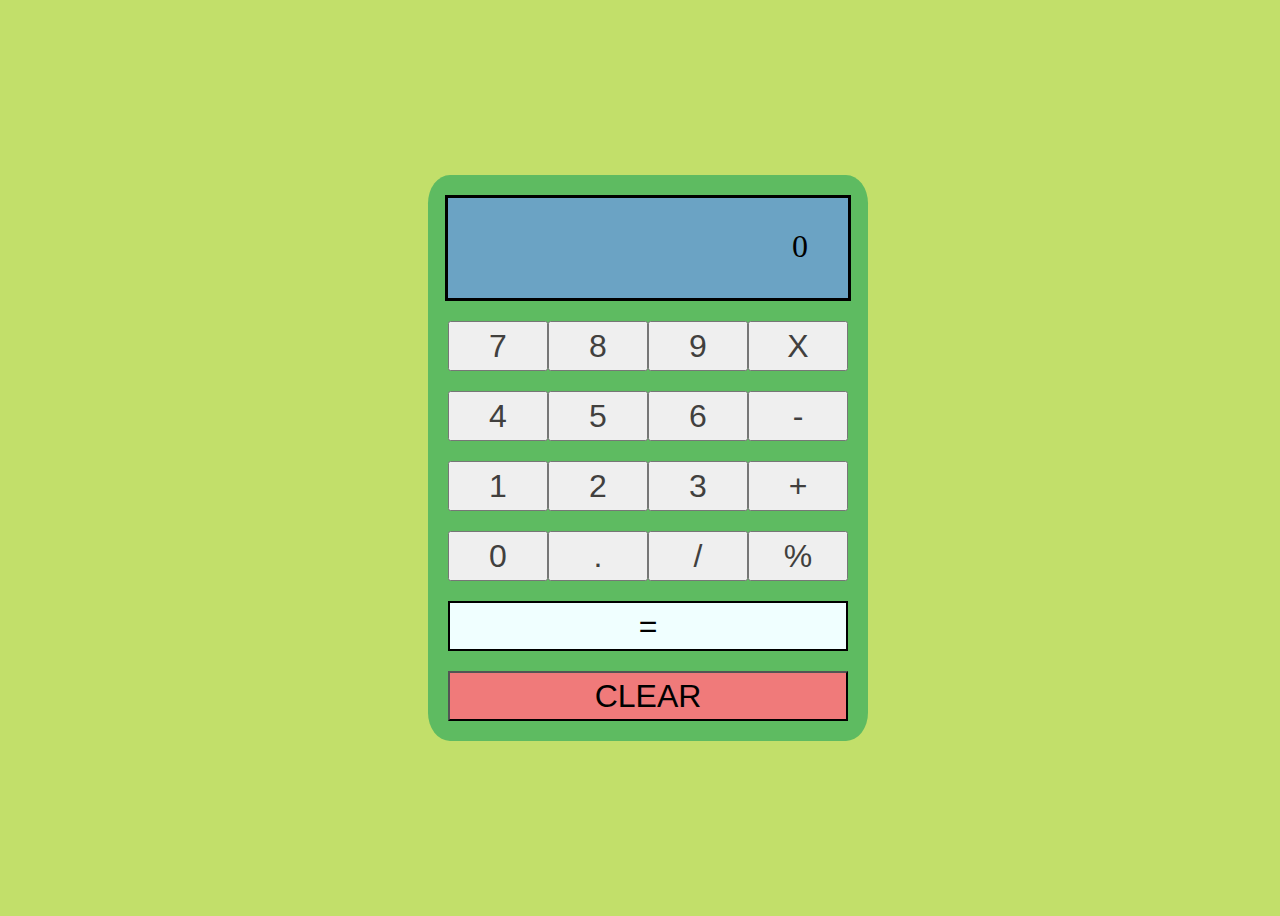
<file: Calculator/index.html>
<!DOCTYPE html>
<html lang="en">
<head>
    <meta charset="UTF-8">
    <meta http-equiv="X-UA-Compatible" content="IE=edge">
    <meta name="viewport" content="width=device-width, initial-scale=1.0">
    <title>Calculator using jquery</title>
    <link rel="stylesheet" href="style.css">
</head>
<body>
    <div class="container">
        <div class="outer-frame">
            <div class="display-result">
                <div class="input">0</div>
            </div>
            <div class="flex-row">
                <button class="value">7</button>
                <button class="value">8</button>
                <button class="value">9</button>
                <button class="value">X</button>
            </div>
            <div class="flex-row">
                <button class="value">4</button>
                <button class="value">5</button>
                <button class="value">6</button>
                <button class="value">-</button>
            </div>
            <div class="flex-row">
                <button class="value">1</button>
                <button class="value">2</button>
                <button class="value">3</button>
                <button class="value">+</button>
            </div>
            <div class="flex-row">
                <button class="value">0</button>
                <button class="value">.</button>
                <button class="value">/</button>
                <button class="value">%</button>
                
            </div>
            <div class="flex-row"><button class="value enter">=</button></div>
            <div class="flex-row"><button class="value clear">CLEAR</button></div>
        </div>

    </div>


    <script src="https://code.jquery.com/jquery-3.6.0.js" integrity="sha256-H+K7U5CnXl1h5ywQfKtSj8PCmoN9aaq30gDh27Xc0jk=" crossorigin="anonymous"></script>
    <script src="script.js"></script>
</body>
</html>
</file>
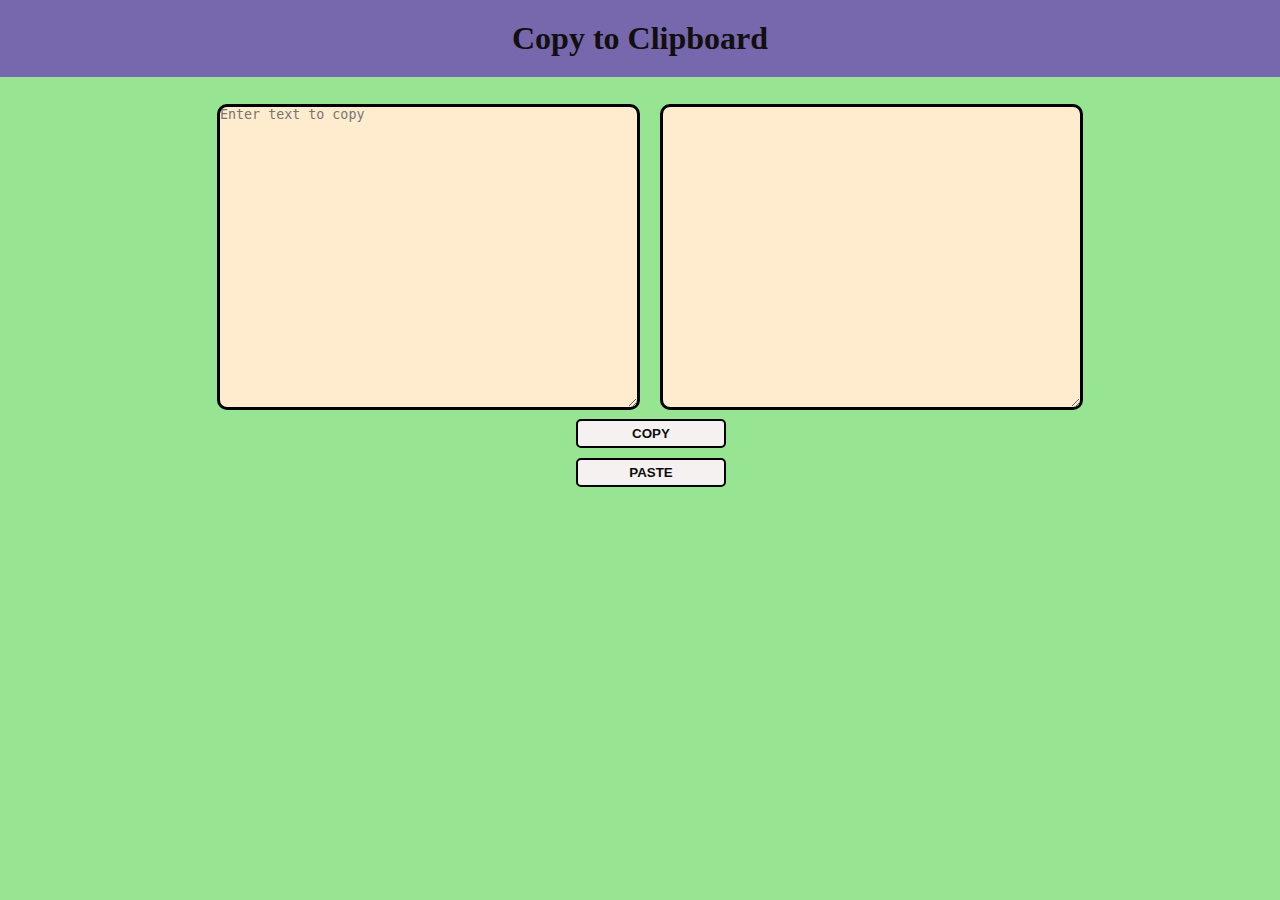
<file: Copy_to_Clipboard/index.html>
<!DOCTYPE html>
<html lang="en">
<head>
    <meta charset="UTF-8">
    <meta http-equiv="X-UA-Compatible" content="IE=edge">
    <meta name="viewport" content="width=device-width, initial-scale=1.0">
    <link href="https://cdn.jsdelivr.net/npm/bootstrap@5.2.0/dist/css/bootstrap.min.css" rel="stylesheet" integrity="sha384-gH2yIJqKdNHPEq0n4Mqa/HGKIhSkIHeL5AyhkYV8i59U5AR6csBvApHHNl/vI1Bx" crossorigin="anonymous">

    <link rel="stylesheet" href="style.css">
    <title>Copy to Clipboard</title>
</head>
<body>
    <h1>Copy to Clipboard</h1>
    <div class="main">
        <div class="one">
            <textarea name="" id="text" cols="50" rows="20" placeholder="Enter text to copy"></textarea>
        </div>
        <div class="three">
            <textarea name="" id="text1" cols="50" rows="20"></textarea>
        </div>
    </div>
    <div class="two">
        <button class="copybtn"><b>COPY</b></button>
        <button class="pastebtn"><b>PASTE</b></button>
    </div>
    <script src="https://code.jquery.com/jquery-3.6.0.js" integrity="sha256-H+K7U5CnXl1h5ywQfKtSj8PCmoN9aaq30gDh27Xc0jk=" crossorigin="anonymous"></script>
    <script src="app.js"></script>
</body>
</html>
</file>
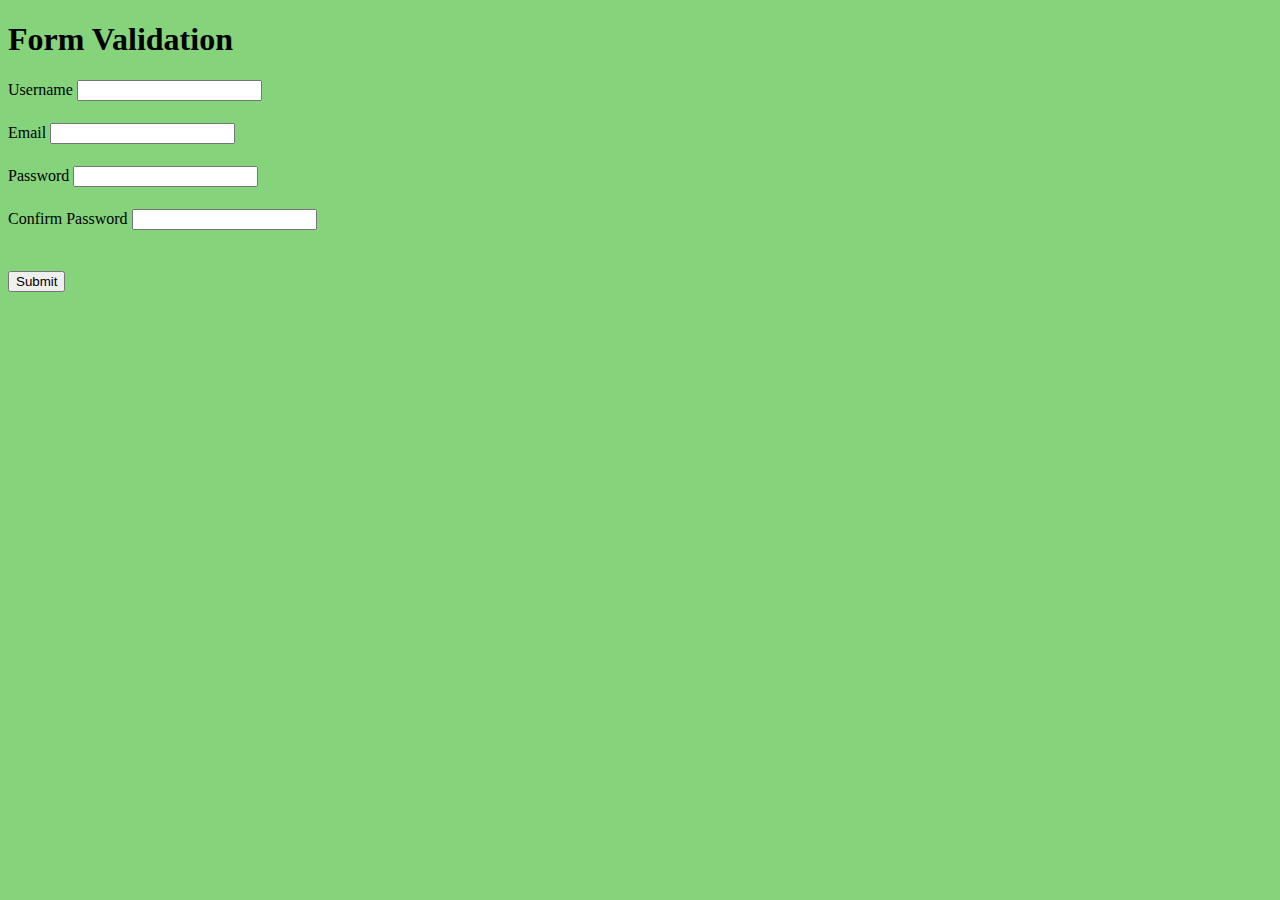
<file: Form_Validation/index.html>
<!DOCTYPE html>
<html lang="en">
<head>
    <meta charset="UTF-8">
    <meta http-equiv="X-UA-Compatible" content="IE=edge">
    <meta name="viewport" content="width=device-width, initial-scale=1.0">
    <link href="https://cdn.jsdelivr.net/npm/bootstrap@5.2.0/dist/css/bootstrap.min.css" rel="stylesheet" integrity="sha384-gH2yIJqKdNHPEq0n4Mqa/HGKIhSkIHeL5AyhkYV8i59U5AR6csBvApHHNl/vI1Bx" crossorigin="anonymous">
    <!-- <link rel="stylesheet" href="https://cdn.jsdelivr.net/npm/bootstrap@3.3.7/dist/css/bootstrap.min.css" integrity="sha384-BVYiiSIFeK1dGmJRAkycuHAHRg32OmUcww7on3RYdg4Va+PmSTsz/K68vbdEjh4u" crossorigin="anonymous"> -->
    <link href="https://cdn.jsdelivr.net/npm/bootstrap@5.2.0/dist/css/bootstrap.min.css" rel="stylesheet" integrity="sha384-gH2yIJqKdNHPEq0n4Mqa/HGKIhSkIHeL5AyhkYV8i59U5AR6csBvApHHNl/vI1Bx" crossorigin="anonymous">

    <link rel="stylesheet" href="style.css">
    <title>Form Validation</title>
</head>
<body>
    <h1 class="text-center">Form Validation</h1>
    <div class="container">
        <div class="col-lg-8 m-auto d-block">
            <form action="#">
                <div class="form-group">
                    <label for="name">Username</label>
                    <input type="text" class="form-control" id="username" name="username" autocomplete="off">
                    <h5 id="usernamevalidation"></h5>
                </div>
                <div class="form-group">
                    <label for="email">Email</label>
                    <input type="text" class="form-control" id="email" name="email" autocomplete="off">
                    <h5 id="emailvalidation"></h5>
                </div>
                <div class="form-group">
                    <label for="password">Password</label>
                    <input type="text" class="form-control" id="password" name="password" autocomplete="off">
                    <h5 id="passwordvalidation"></h5>
                </div>
                <div class="form-group">
                    <label for="conpassword">Confirm Password</label>
                    <input type="text" class="form-control" id="confirmpassword" name="conpassword" autocomplete="off">
                    <h5 id="confirmpasswordvalidation"></h5>
                </div>
                <div>
                    <br>
                  
                    <input type="submit" value="Submit" id="submitvalidation" class="btn btn-dark">
                </div>
            </form>
        </div>
    </div>
    <script src="https://code.jquery.com/jquery-3.6.0.js" integrity="sha256-H+K7U5CnXl1h5ywQfKtSj8PCmoN9aaq30gDh27Xc0jk=" crossorigin="anonymous"></script>
    <script src="script.js"></script>

</body>
</html>
</file>
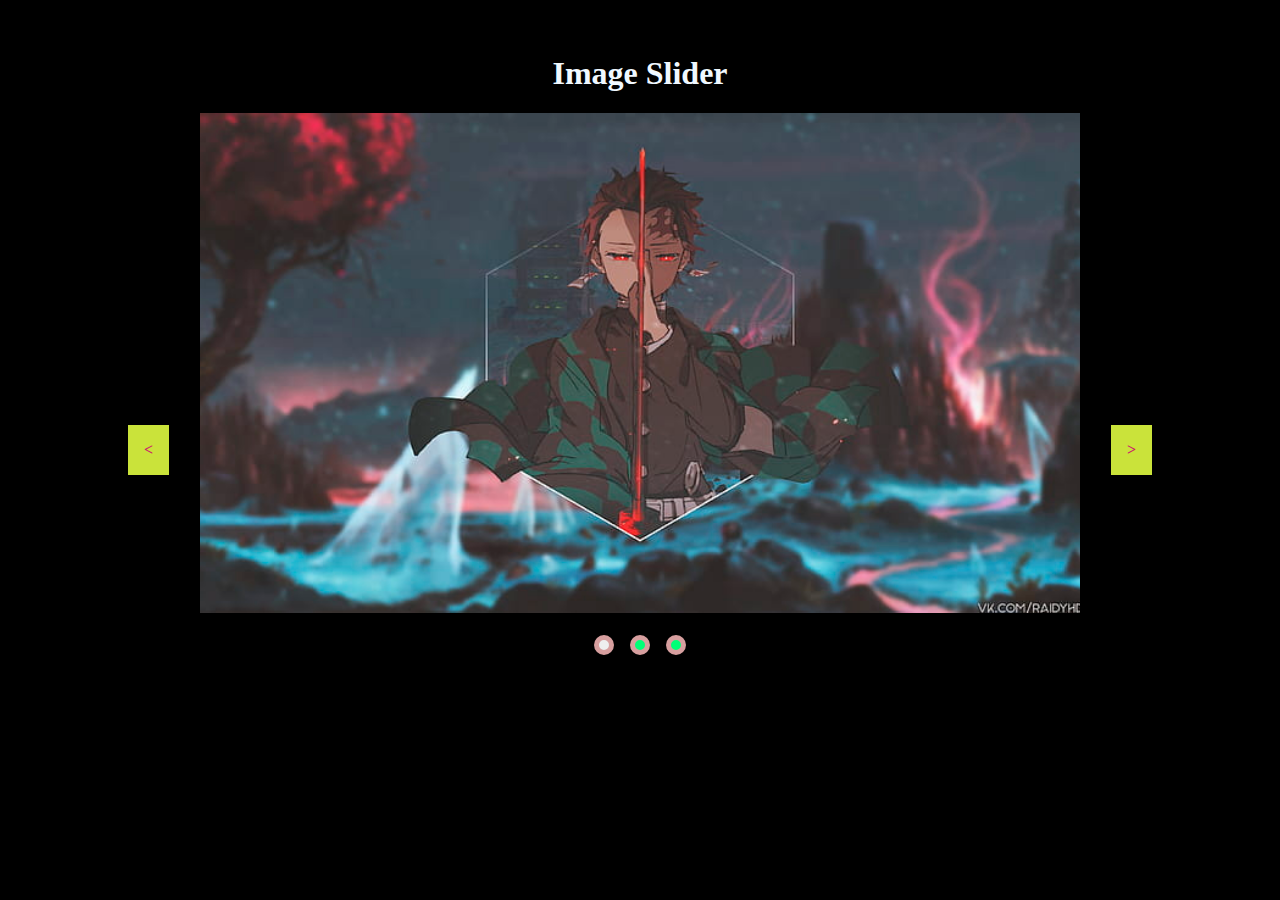
<file: Image-Slider/index.html>
<!DOCTYPE html>
<html lang="en">
  <head>
    <meta charset="UTF-8" />
    <meta name="viewport" content="width=device-width, initial-scale=1.0" />
    <title>Image Slider</title>
    <link rel="stylesheet" href="style.css" />
    <!-- <link rel="stylesheet" href="https://cdn.jsdelivr.net/npm/bootstrap@5.2.0/dist/css/bootstrap.min.css">
    <link rel="stylesheet" href="https://cdnjs.cloudflare.com/ajax/libs/font-awesome/5.12.1/css/all.min.css" /> -->
  </head>
  <body>
    <h1 style="text-align: center; color: aliceblue;">Image Slider</h1>
    <p style="text-align: center;">

    <div class="wrapper">
      <div class="prev-btn"><b><</b></div>

      <div class="slides-container">
        <div class="slide-image">
          <img src="images/1.jpg"/>
        </div>

        <div class="slide-image">
          <img src="images/2.jpg"/>
        </div>

        <div class="slide-image">
          <img src="images/2.jpg"/>
        </div>
      </div>

      <div class="next-btn"><b>></b></div></div></div>
    </div>

    <div class="navigation-dots"></div>

    <script src="app.js"></script>
  </body>
</html>
</file>
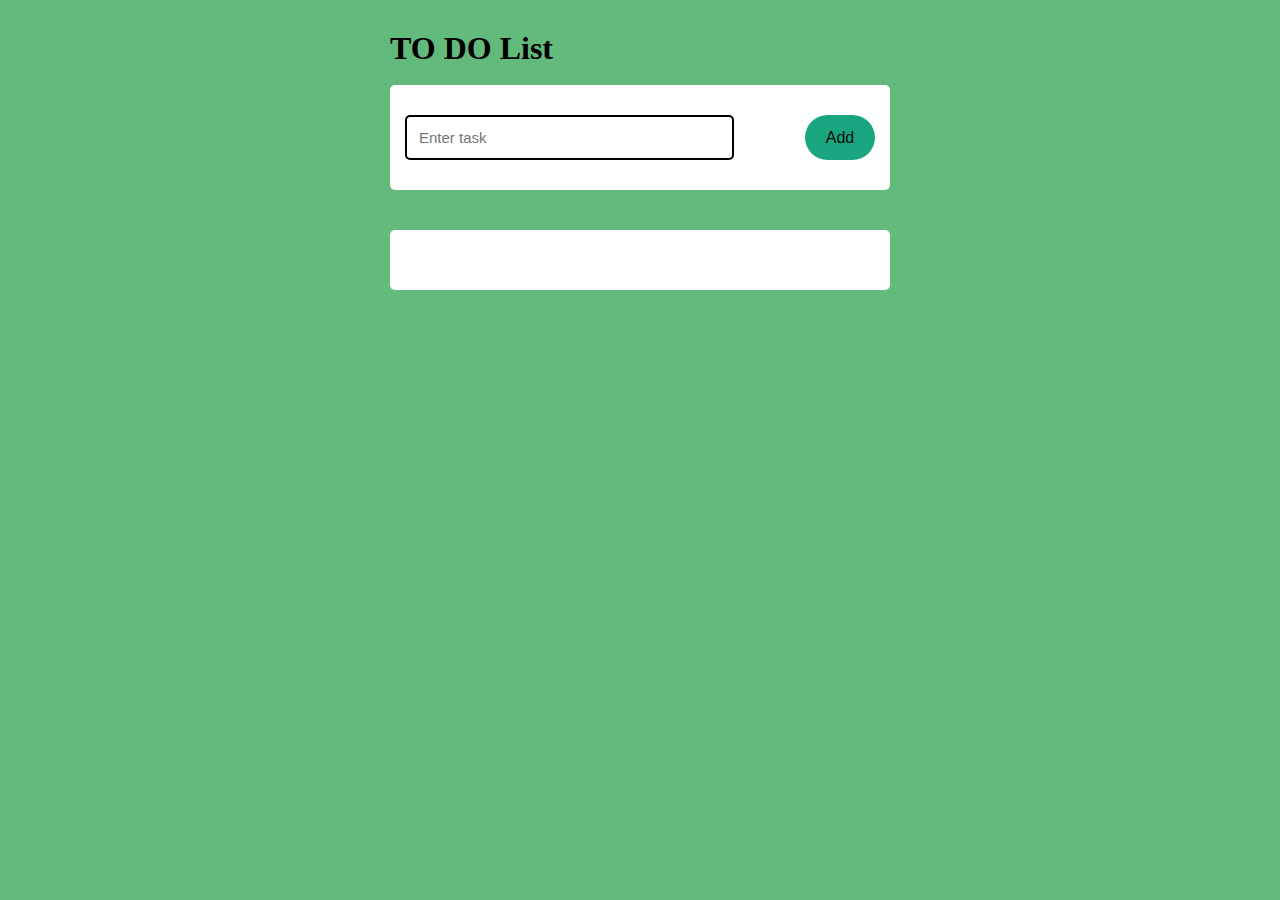
<file: TODO/index.html>
<!DOCTYPE html>
<html lang="en">
<head>
    <meta charset="UTF-8">
    <meta http-equiv="X-UA-Compatible" content="IE=edge">
    <meta name="viewport" content="width=device-width, initial-scale=1.0">
    <title>TO DO List</title>
   
    <link rel="stylesheet" href="style.css">
</head>
<body>
    <h1>TO DO List</h1>
    <BR>
    <div class="container">
        <div id="newtask">
            <input type="text" placeholder="Enter task">
            <button id="push">Add</button>
        </div>
        <div id="tasks"></div>
    </div>
    <script src="app.js"></script>
</body>
</html>
</file>
<file: Calculator/style.css>
body{
    background-color:rgb(194, 223, 106);
}

.container{
    display: flex;
    flex-direction: column;
    height: 100vh;
    width: 100vw;
    justify-content: center;
    align-items: center;
}

.outer-frame{
    display: flex;
    flex-direction: column;
    align-items: center;
    max-width: 400px;
    max-height: 650px;
    width: 90%;
    padding: 20px;
    background-color:rgb(94, 187, 97);
    border-radius: 5%;
}

.display-result{
    background: rgb(107, 163, 196);
    width: 100%;
    height: 100px;
    border: 3px solid black;
    display: flex;
    justify-content: center;
    align-items: flex-end;
}

.input{
    text-align: right;
    overflow: hidden;
    width: 80%;
    height:70px;
    font-size: 2rem;
}

.value{
    color: #41403E;
    font-size: 2rem;
    width: 50px;
    height: 50px;
    flex:1;
}

.flex-row{
    display: flex;
    flex-direction: row;
    width:100%;
    justify-content: space-between;
    align-items: center;
    margin-top: 20px;
    
}
.enter{
    background-color: azure;
    border: 2px solid black;
    color:black;
}

.clear{
    background-color:rgb(240, 122, 122);
    color: black;
    

}
</file>
<file: Copy_to_Clipboard/style.css>
*{
    margin: 0;
    padding: 0;
    box-sizing: border-box;
}

body{
    height: 100vh;
    background-color: rgb(151, 229, 146);
}

h1{
    text-align: center;
    background: rgb(119, 103, 172);
    color: rgb(17, 15, 15);
    padding: 20px;
}

.main{
    display: flex;
    justify-content: center;
}

.one,.three{
    margin-top: 3vh;
    margin-left: 20px;
    min-width: 360px;
    border:0;
}

.two button{
    width: 150px;
    padding: 5px;
    border-radius: 5px;
    background-color: rgb(246, 241, 241);
    color:rgb(14, 13, 13);
    margin:5px;
    /* justify-content: center; */
    /* display:contents; */
    margin-left: 45%;
}

textarea{
    border: 3px solid black;
    border-radius: 10px ;
    background-color: blanchedalmond;
    color: black;
}

.copybtn,.pastebtn{
    border: 2px solid black;
    margin-right: 10%;
    background-color: aquamarine;
    cursor:pointer;
    width:10%;

}
</file>
<file: Form_Validation/style.css>
body{
    background-color: rgb(133, 211, 123);
}
</file>
<file: Image-Slider/style.css>
body {
  padding: 2% 15% 0% 15%;
  box-sizing: border-box;
  background: rgb(0, 0, 0);
}

.wrapper {
  width: 100%;
  overflow: hidden;
}

.slides-container {
  height: 500px;
  transition: 900ms cubic-bezier(0.48, 0.15, 0.18, 1);
  position: relative;
}

.slide-image {
  height: 100%;
  width: 100%;
  position: absolute;
}

.slide-image img {
  width: 100%;
  height: 100%;
  object-fit: cover;
}

.next-btn,
.prev-btn {
  background: rgb(202, 227, 58);
  color:rgb(204, 31, 106);
  padding: 16px;
  position: absolute;
  top: 50%;
  transform: translateY(-50%);
  cursor: pointer;
  transition: 200ms;
  z-index: 2;
}

.next-btn:hover,
.prev-btn:hover {
  background: #d3d3d3;
}

.prev-btn {
  left: 10%;
}

.next-btn {
  right: 10%;
}

.navigation-dots {
  display: flex;
  height: 32px;
  align-items: center;
  justify-content: center;
  margin: 16px 0;
}

.single-dot {
  background: rgb(0, 255, 119);
  height: 10px;
  width: 10px;
  border: 5px solid rgb(215, 159, 159);
  border-radius: 50%;
  margin: 0 8px;
  cursor: pointer;
  transition: 400ms;
}

.single-dot.active {
  background: #eee;
}
</file>
<file: TODO/style.css>
*{
    padding: 0;
    margin: 0;
    box-sizing: border-box;
}
body{
    background-color:rgba(85, 182, 113, 0.924);
    height: 35%;
    width: 500px;
    margin: auto;
    top: 500px;
    left:0;
    right: 0;
    padding: 30px 0;
    border-radius: 8px;
}

#newtask{
    position: relative;
    padding: 30px 15px;
    background: #fff;
    border-radius: 5px;
    
}

#newtask input{
    border-radius: 5px;
    width: 70%;
    height: 45px;
    font-size: 15px;
    border: 2px solid rgb(0, 0, 0);
    padding:12px;
    color:rgb(10, 9, 12);
    font-weight: 500;
    position: relative;
}

#newtask input:focus{
    outline: none;
    border-color:rgb(223, 53, 47);
}

#newtask button{
    position: relative;
    float:right;
    width:70px;
    height:45px;
    border-radius: 55px;
    font-weight: 500;
    font-size: 16px;
    background: #19a67e;
    color:rgb(9, 8, 8);
    border: none;
    outline: none;
    cursor:pointer;
}

#tasks{
    width: 100%;
    position: relative;
    margin-top:40px;
    background: #fff;
    padding: 30px 20px;
    border-radius: 5px;
}

.task{
    background:#fff;
    height: 50px;
    padding: 5px 10px;
    border-radius: 0px;
    margin-top: 10px;
    display: flex;
    align-items:center;
    justify-content: space-between;
    cursor:pointer;
    border-bottom: 2px solid #d1d3d4;
}

.task span{
    font-size:20px;
    font-weight: 400;
    cursor:pointer;
}

.task button{
    border: none;
    background:#19a67e;
    height: 100%;
    width: 50px;
    color:#fff;
    border-radius: 5px;
    cursor: pointer;
}

.completed{
    text-decoration: line-through;
    opacity: 0.7;
}
</file>
